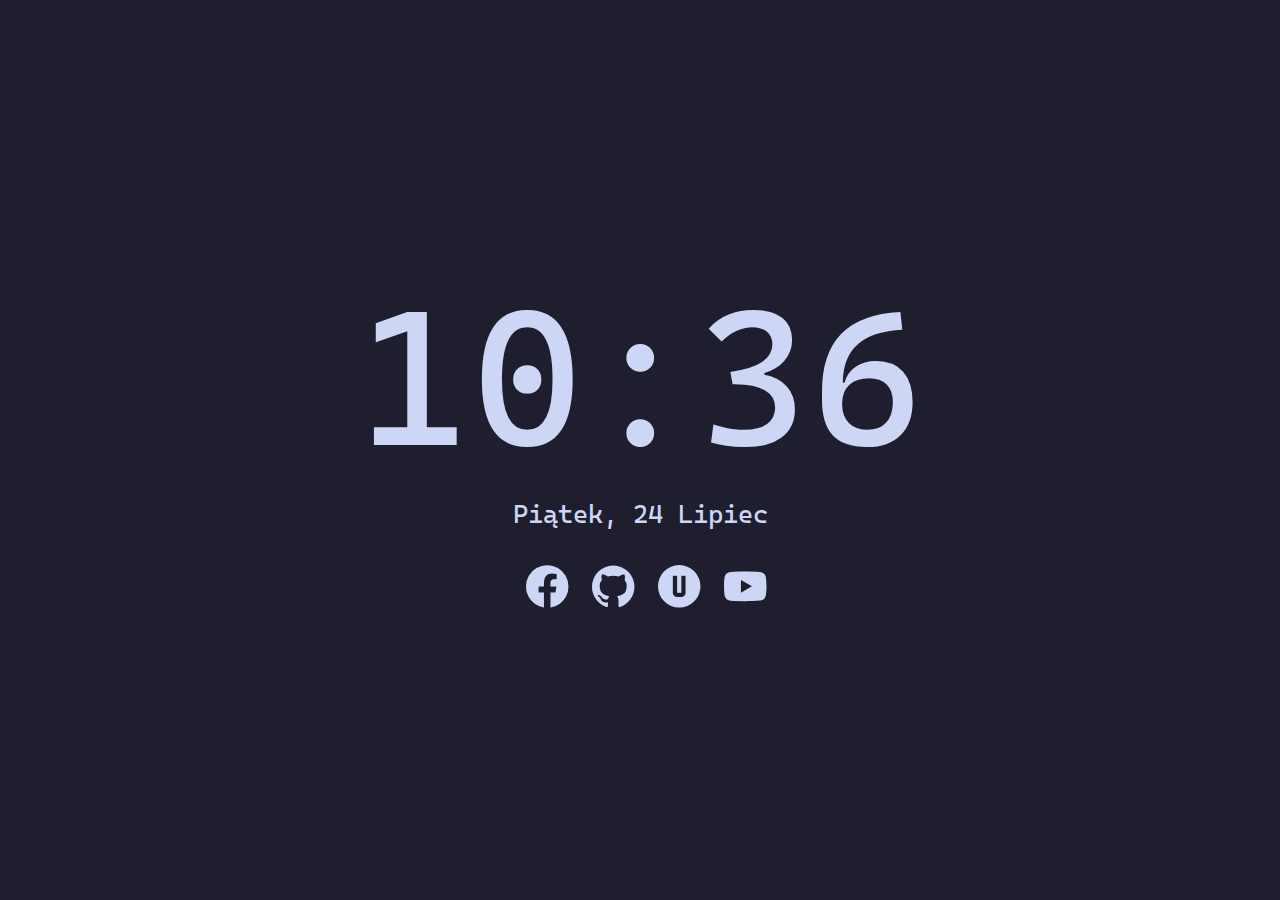
<file: Browser/MainPage/index.html>
<html lang="pl">
<head>
    <meta charset="UTF-8">
    <meta name="viewport" content="width=device-width, initial-scale=1.0">
    <title>Strona Główna</title>
    <link rel="icon" type="image/x-icon" href="favicon.ico">
    <link rel="stylesheet" href="style.css"> 
</head>
<body>
    <div id = "clock" onload="currentTimeDate()"></div>
    <div id = "date" onload="currentTimeDate()"></div>
    <div id = "pagesIcons">
        <a href="facebook.com/">
            <span class="nf-md-facebook">󰈌</span>
        </a>
        <a href="https://github.com/">
            <span class="nf-md-github">󰊤</span>
        </a>
        <a href="https://usosweb.pcz.pl/">
            <span class="nf-md-alpha_u_circle">󰰨</span>
        </a>
        <a href="https://www.youtube.com/">
            <span class="nf-md-youtube">󰗃</span>
        </a>
    </div>
    

    <script src="javascript.js"></script>
</body>
</html>
</file>
<file: Browser/MainPage/style.css>
@font-face {
    font-family: CaskaydiaCoveNerdFont-Regular;
    src: url(CaskaydiaCoveNerdFont-Regular.ttf);
}

body {
    display: flex;
    flex-direction: column;
    align-items: center;
    justify-content: center;
    height: 100vh;
    margin: 0;
    background-color: #1e1e2e;
}

#clock, #date, #pagesIcons {
    text-align: center;
    color: #cdd6f4;
    font-family: CaskaydiaCoveNerdFont-Regular;
}

#pagesIcons {
    margin: 2vh;
    display: flex;
    align-items: center;
}

a {
    text-decoration: none;
}

#clock {
    font-size: 15vw;
}

#date {
    margin: 1vh;
    font-size: 2vw;
}

.nf-md-facebook, .nf-md-github, .nf-md-youtube, .nf-md-alpha_u_circle {
    font-family: "CaskaydiaCoveNerdFont-Regular";
    color: #cdd6f4;
    font-size: 4vw;
    padding: 2vh;
}
</file>
